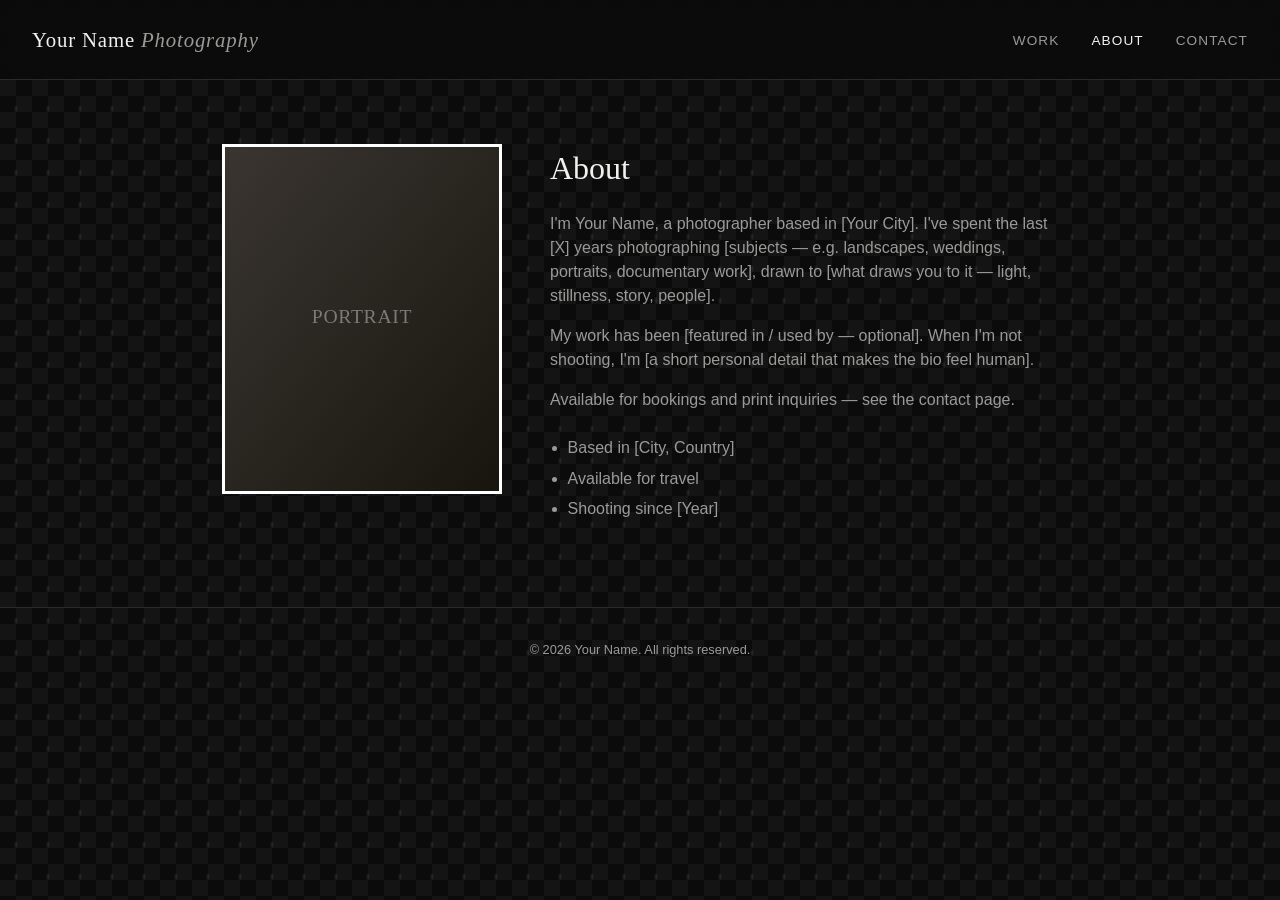
<file: about.html>
<!DOCTYPE html>
<html lang="en">
<head>
  <meta charset="UTF-8" />
  <meta name="viewport" content="width=device-width, initial-scale=1.0" />
  <title>About — Your Name Photography</title>
  <meta name="description" content="About Your Name, photographer." />
  <link rel="stylesheet" href="css/style.css" />
</head>
<body>
  <header class="site-header">
    <a href="index.html" class="brand">Your Name <span>Photography</span></a>
    <button class="nav-toggle" aria-label="Toggle menu">&#9776;</button>
    <nav>
      <ul>
        <li><a href="index.html">Work</a></li>
        <li><a href="about.html" class="active">About</a></li>
        <li><a href="contact.html">Contact</a></li>
      </ul>
    </nav>
  </header>

  <main class="about-section">
    <div class="about-portrait">
      <img src="images/portrait.svg" alt="Portrait of Your Name" />
    </div>
    <div class="about-text">
      <h2>About</h2>
      <p>
        I'm Your Name, a photographer based in [Your City]. I've spent the
        last [X] years photographing [subjects — e.g. landscapes, weddings,
        portraits, documentary work], drawn to [what draws you to it — light,
        stillness, story, people].
      </p>
      <p>
        My work has been [featured in / used by — optional]. When I'm not
        shooting, I'm [a short personal detail that makes the bio feel
        human].
      </p>
      <p>Available for bookings and print inquiries — see the contact page.</p>
      <ul>
        <li>Based in [City, Country]</li>
        <li>Available for travel</li>
        <li>Shooting since [Year]</li>
      </ul>
    </div>
  </main>

  <footer class="site-footer">
    &copy; 2026 Your Name. All rights reserved.
  </footer>

  <script src="js/main.js"></script>
</body>
</html>
</file>
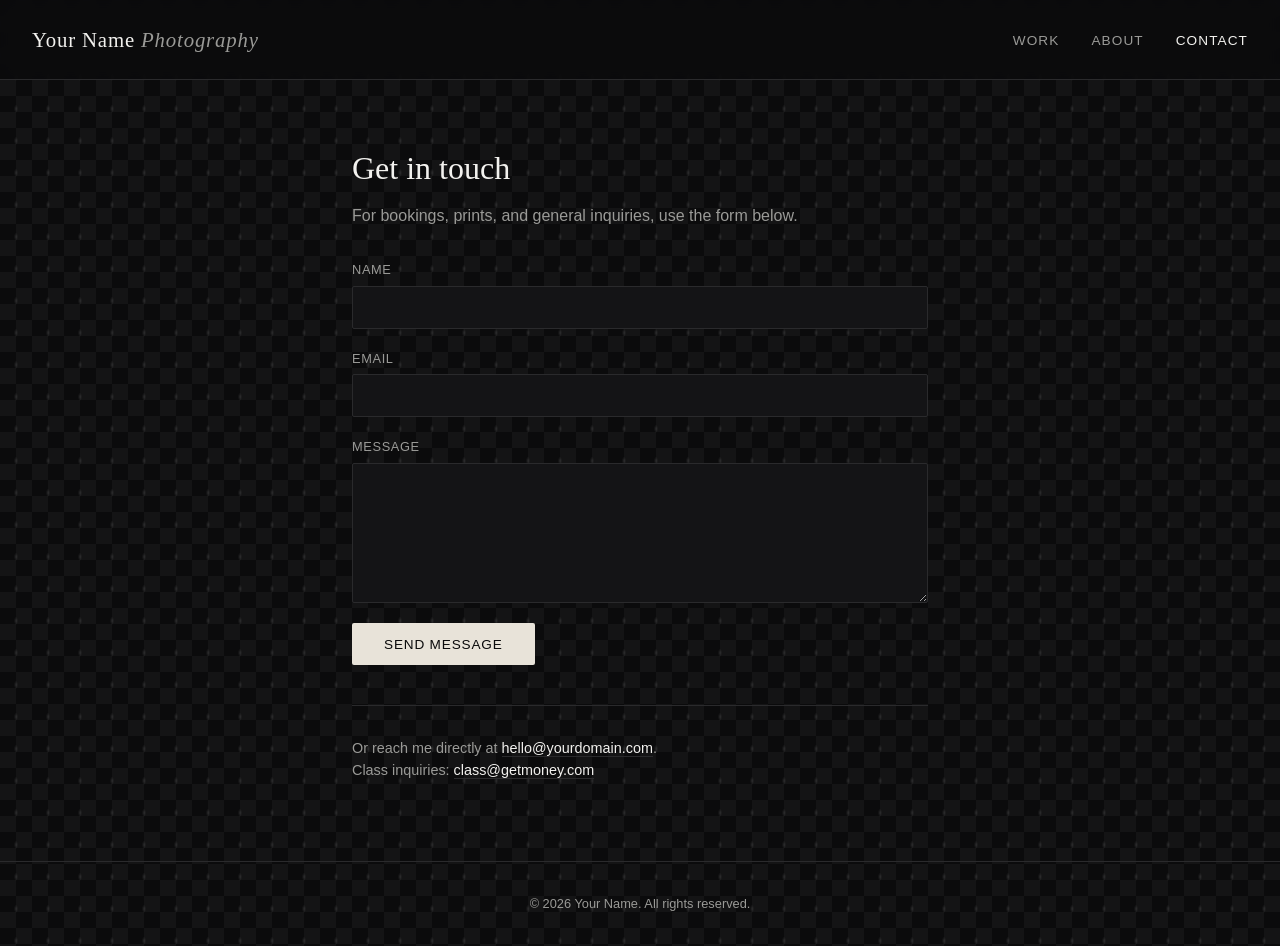
<file: contact.html>
<!DOCTYPE html>
<html lang="en">
<head>
  <meta charset="UTF-8" />
  <meta name="viewport" content="width=device-width, initial-scale=1.0" />
  <title>Contact — Your Name Photography</title>
  <meta name="description" content="Get in touch with Your Name for bookings and inquiries." />
  <link rel="stylesheet" href="css/style.css" />
</head>
<body>
  <header class="site-header">
    <a href="index.html" class="brand">Your Name <span>Photography</span></a>
    <button class="nav-toggle" aria-label="Toggle menu">&#9776;</button>
    <nav>
      <ul>
        <li><a href="index.html">Work</a></li>
        <li><a href="about.html">About</a></li>
        <li><a href="contact.html" class="active">Contact</a></li>
      </ul>
    </nav>
  </header>

  <main class="contact-section">
    <h2>Get in touch</h2>
    <p>For bookings, prints, and general inquiries, use the form below.</p>

    <form id="contact-form">
      <div class="form-row">
        <label for="name">Name</label>
        <input type="text" id="name" name="name" required />
      </div>
      <div class="form-row">
        <label for="email">Email</label>
        <input type="email" id="email" name="email" required />
      </div>
      <div class="form-row">
        <label for="message">Message</label>
        <textarea id="message" name="message" required></textarea>
      </div>
      <button type="submit" class="submit-btn">Send message</button>
      <p class="form-note"></p>
    </form>

    <div class="direct-contact">
      <p>Or reach me directly at <a href="mailto:hello@yourdomain.com">hello@yourdomain.com</a>.</p>
      <p>Class inquiries: <a href="mailto:class@getmoney.com">class@getmoney.com</a></p>
    </div>
  </main>

  <footer class="site-footer">
    &copy; 2026 Your Name. All rights reserved.
  </footer>

  <script src="js/main.js"></script>
</body>
</html>
</file>
<file: css/style.css>
:root {
  --bg: #0b0b0c;
  --bg-alt: #141416;
  --text: #f2f1ee;
  --text-dim: #9a9a97;
  --accent: #e8e3d9;
  --border: #2a2a2c;
  --max-width: 1400px;
}

* {
  margin: 0;
  padding: 0;
  box-sizing: border-box;
}

html {
  scroll-behavior: smooth;
}

body {
  background-color: var(--bg);
  background-image:
    linear-gradient(45deg, rgba(255, 255, 255, 0.035) 25%, transparent 25%, transparent 75%, rgba(255, 255, 255, 0.035) 75%),
    linear-gradient(45deg, rgba(255, 255, 255, 0.035) 25%, transparent 25%, transparent 75%, rgba(255, 255, 255, 0.035) 75%),
    radial-gradient(ellipse 3px 6px at 50% 40%, rgba(255, 255, 255, 0.12), transparent 70%);
  background-size: 32px 32px, 32px 32px, 32px 32px;
  background-position: 0 0, 16px 16px, 0 0;
  color: var(--text);
  font-family: -apple-system, BlinkMacSystemFont, "Helvetica Neue", Arial, sans-serif;
  line-height: 1.5;
  -webkit-font-smoothing: antialiased;
}

a {
  color: inherit;
  text-decoration: none;
}

img {
  display: block;
  max-width: 100%;
  border: 3px solid #ffffff;
}

/* Header */

.site-header {
  position: sticky;
  top: 0;
  z-index: 100;
  display: flex;
  align-items: center;
  justify-content: space-between;
  padding: 1.5rem 2rem;
  background: rgba(11, 11, 12, 0.85);
  backdrop-filter: blur(8px);
  border-bottom: 1px solid var(--border);
}

.brand {
  font-family: Papyrus, "Comic Sans MS", Georgia, fantasy;
  font-size: 1.3rem;
  letter-spacing: 0.04em;
}

.brand span {
  color: var(--text-dim);
  font-style: italic;
}

nav ul {
  display: flex;
  gap: 2rem;
  list-style: none;
}

nav a {
  font-size: 0.85rem;
  letter-spacing: 0.08em;
  text-transform: uppercase;
  color: var(--text-dim);
  transition: color 0.2s ease;
}

nav a:hover,
nav a.active {
  color: var(--text);
}

.nav-toggle {
  display: none;
  background: none;
  border: none;
  color: var(--text);
  font-size: 1.5rem;
  cursor: pointer;
}

/* Hero */

.hero {
  position: relative;
  height: 70vh;
  min-height: 420px;
  display: flex;
  align-items: flex-end;
  overflow: hidden;
  background: var(--bg-alt);
}

.hero img {
  position: absolute;
  inset: 0;
  width: 100%;
  height: 100%;
  object-fit: cover;
  opacity: 0.85;
}

.hero-content {
  position: relative;
  z-index: 2;
  padding: 3rem 2rem;
  background: linear-gradient(to top, rgba(0, 0, 0, 0.65), transparent);
  width: 100%;
}

.hero h1 {
  font-family: Papyrus, "Comic Sans MS", Georgia, fantasy;
  font-size: clamp(2rem, 5vw, 3.5rem);
  font-weight: 400;
  letter-spacing: 0.02em;
}

.hero p {
  margin-top: 0.75rem;
  color: var(--text-dim);
  font-size: 1rem;
  max-width: 40ch;
}

/* Gallery */

.gallery-section {
  max-width: var(--max-width);
  margin: 0 auto;
  padding: 3rem 2rem 5rem;
}

.gallery-grid {
  display: grid;
  grid-template-columns: repeat(auto-fill, minmax(280px, 1fr));
  gap: 1rem;
  grid-auto-flow: dense;
}

.gallery-item {
  position: relative;
  overflow: hidden;
  cursor: pointer;
  background: var(--bg-alt);
  aspect-ratio: 4 / 5;
}

.gallery-item.wide {
  grid-column: span 2;
  aspect-ratio: 16 / 9;
}

.gallery-item img {
  width: 100%;
  height: 100%;
  object-fit: cover;
  transition: transform 0.6s ease, opacity 0.4s ease;
  opacity: 0;
}

.gallery-item img.loaded {
  opacity: 1;
}

.gallery-item:hover img {
  transform: scale(1.05);
}

.gallery-item .caption {
  position: absolute;
  left: 0;
  right: 0;
  bottom: 0;
  padding: 1rem;
  font-size: 0.8rem;
  letter-spacing: 0.03em;
  color: var(--text);
  background: linear-gradient(to top, rgba(0, 0, 0, 0.7), transparent);
  opacity: 0;
  transition: opacity 0.3s ease;
}

.gallery-item:hover .caption {
  opacity: 1;
}

/* Lightbox */

.lightbox {
  position: fixed;
  inset: 0;
  z-index: 200;
  display: none;
  align-items: center;
  justify-content: center;
  background: rgba(0, 0, 0, 0.92);
  padding: 2rem;
}

.lightbox.open {
  display: flex;
}

.lightbox img {
  max-width: 100%;
  max-height: 85vh;
  object-fit: contain;
}

.lightbox .lb-caption {
  position: absolute;
  bottom: 2rem;
  left: 0;
  right: 0;
  text-align: center;
  color: var(--text-dim);
  font-size: 0.85rem;
}

.lb-close,
.lb-prev,
.lb-next {
  position: absolute;
  background: none;
  border: none;
  color: var(--text);
  font-size: 2rem;
  cursor: pointer;
  padding: 0.5rem 1rem;
  opacity: 0.7;
  transition: opacity 0.2s ease;
}

.lb-close:hover,
.lb-prev:hover,
.lb-next:hover {
  opacity: 1;
}

.lb-close {
  top: 1rem;
  right: 1rem;
}

.lb-prev {
  left: 0.5rem;
  top: 50%;
  transform: translateY(-50%);
}

.lb-next {
  right: 0.5rem;
  top: 50%;
  transform: translateY(-50%);
}

/* About page */

.about-section {
  max-width: 900px;
  margin: 0 auto;
  padding: 4rem 2rem 5rem;
  display: grid;
  grid-template-columns: 280px 1fr;
  gap: 3rem;
}

.about-portrait img {
  width: 100%;
  aspect-ratio: 4 / 5;
  object-fit: cover;
  background: var(--bg-alt);
}

.about-text h2 {
  font-family: Papyrus, "Comic Sans MS", Georgia, fantasy;
  font-weight: 400;
  font-size: 2rem;
  margin-bottom: 1.25rem;
}

.about-text p {
  color: var(--text-dim);
  margin-bottom: 1rem;
  max-width: 60ch;
}

.about-text ul {
  margin-top: 1.5rem;
  padding-left: 1.1rem;
  color: var(--text-dim);
}

.about-text li {
  margin-bottom: 0.4rem;
}

/* Contact page */

.contact-section {
  max-width: 640px;
  margin: 0 auto;
  padding: 4rem 2rem 5rem;
}

.contact-section h2 {
  font-family: Papyrus, "Comic Sans MS", Georgia, fantasy;
  font-weight: 400;
  font-size: 2rem;
  margin-bottom: 0.75rem;
}

.contact-section > p {
  color: var(--text-dim);
  margin-bottom: 2rem;
}

.form-row {
  margin-bottom: 1.25rem;
  display: flex;
  flex-direction: column;
  gap: 0.4rem;
}

.form-row label {
  font-size: 0.8rem;
  letter-spacing: 0.05em;
  text-transform: uppercase;
  color: var(--text-dim);
}

.form-row input,
.form-row textarea {
  background: var(--bg-alt);
  border: 1px solid var(--border);
  color: var(--text);
  padding: 0.75rem 0.9rem;
  font-size: 0.95rem;
  font-family: inherit;
  border-radius: 2px;
}

.form-row input:focus,
.form-row textarea:focus {
  outline: none;
  border-color: var(--accent);
}

.form-row textarea {
  min-height: 140px;
  resize: vertical;
}

.submit-btn {
  background: var(--accent);
  color: var(--bg);
  border: none;
  padding: 0.85rem 2rem;
  font-size: 0.85rem;
  letter-spacing: 0.06em;
  text-transform: uppercase;
  cursor: pointer;
  border-radius: 2px;
  transition: opacity 0.2s ease;
}

.submit-btn:hover {
  opacity: 0.85;
}

.form-note {
  margin-top: 1rem;
  font-size: 0.85rem;
  color: var(--text-dim);
  display: none;
}

.form-note.visible {
  display: block;
}

.direct-contact {
  margin-top: 2.5rem;
  padding-top: 2rem;
  border-top: 1px solid var(--border);
  color: var(--text-dim);
  font-size: 0.9rem;
}

.direct-contact a {
  color: var(--text);
  border-bottom: 1px solid var(--border);
}

/* Footer */

.site-footer {
  border-top: 1px solid var(--border);
  padding: 2rem;
  text-align: center;
  color: var(--text-dim);
  font-size: 0.8rem;
}

/* Responsive */

@media (max-width: 720px) {
  nav {
    position: fixed;
    top: 0;
    right: 0;
    bottom: 0;
    width: 240px;
    background: var(--bg-alt);
    transform: translateX(100%);
    transition: transform 0.3s ease;
    padding: 5rem 2rem;
    border-left: 1px solid var(--border);
  }

  nav.open {
    transform: translateX(0);
  }

  nav ul {
    flex-direction: column;
    gap: 1.5rem;
  }

  .nav-toggle {
    display: block;
  }

  .about-section {
    grid-template-columns: 1fr;
  }

  .about-portrait {
    max-width: 220px;
  }
}

/* Promo popup */

.promo-overlay {
  position: fixed;
  inset: 0;
  z-index: 300;
  display: none;
  align-items: center;
  justify-content: center;
  background: rgba(0, 0, 0, 0.75);
  padding: 1.5rem;
}

.promo-overlay.open {
  display: flex;
}

.promo-popup {
  position: relative;
  width: 100%;
  max-width: 380px;
  background: var(--bg-alt);
  border: 1px solid var(--border);
  border-radius: 4px;
  padding: 2.5rem 2rem 2rem;
  text-align: center;
}

.promo-eyebrow {
  font-size: 0.75rem;
  letter-spacing: 0.1em;
  text-transform: uppercase;
  color: var(--accent);
  margin-bottom: 0.5rem;
}

.promo-popup h3 {
  font-family: Papyrus, "Comic Sans MS", Georgia, fantasy;
  font-size: 1.6rem;
  font-weight: 400;
  margin-bottom: 0.75rem;
}

.promo-popup p {
  color: var(--text-dim);
  font-size: 0.9rem;
  margin-bottom: 1.5rem;
}

.promo-popup .submit-btn {
  display: inline-block;
}

.promo-close {
  position: absolute;
  top: 0.5rem;
  right: 0.75rem;
  background: none;
  border: none;
  color: var(--text);
  font-size: 1.75rem;
  cursor: pointer;
  opacity: 0.7;
}

.promo-close:hover {
  opacity: 1;
}
</file>
